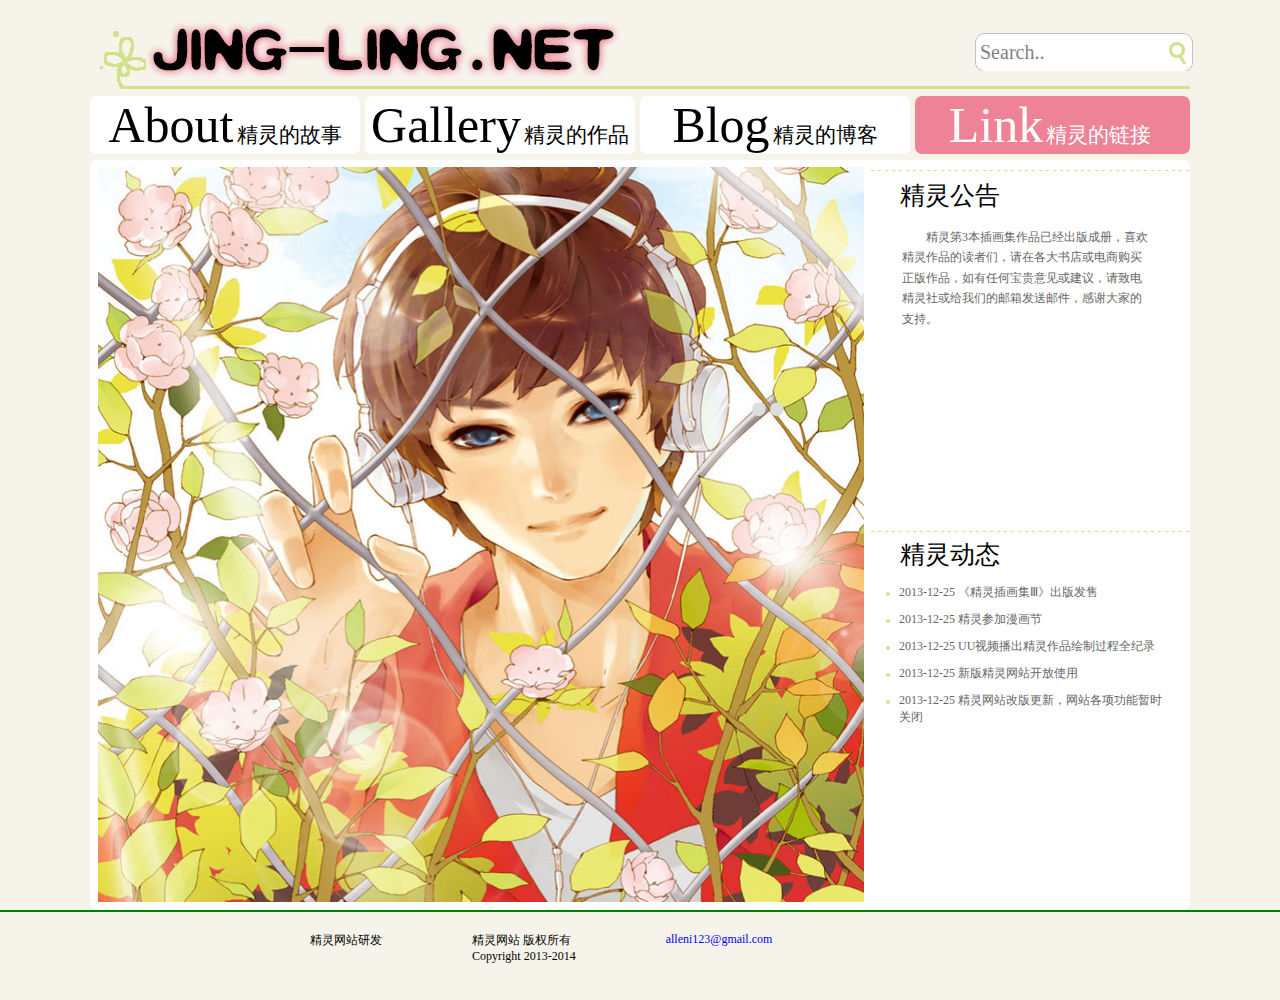
<file: index.html>
<!DOCTYPE html>
<html>
    <head>
        <meta charset="utf-8">

        <title>index</title>

        <link rel="stylesheet" type="text/css" href="css/demo-slideshow.css"/>
        <link rel="stylesheet" type="text/css" href="css/index.css"/>
        <link rel="stylesheet" type="text/css" href="css/main.css"/>

        <script type="text/javascript" src="js/jquery-1.9.0.js"></script>
        <script type="text/javascript" src="js/jquery.cycle2.min.js"></script>
        <script type="text/javascript" src="js/jquery.cms.common.js"></script>

        <script type="text/javascript">
			/*调用myInput*/

			$(function() {
				$("#search input").myInput();

				$("#rollpic").cycle({
					fx : 'fade',
					speed : 1500,
					timeout : 1500
				});

				$("#nav_con ul li.nav_hover").hover(function() {
					// $(this).addClass("nav_hover");
					$(this).css("background-color", "#ee8296");

				}, function() {
					$(this).css("background-color", "#fff");
				});
				
				
			 
				//$(".sel_page").css({'background-color':'#ee8296','color':'#fff'});
				
			});

        </script>
        
        <style type="text/css">
            #search_btn{
                position:absolute;
               
                display:inline-block;
                left:178px;
                height:40px;
                width:40px;
            }
            
            #search_btn:hover{
                cursor: pointer;
            }
        </style>

    </head>

    <body>
        <div id="header">
            <div id="header_con">
                <div id="header_con_wrapper">
                    <div id="logo"></div>
                    <div id="search">
                        <input type="text" value="Search.." />
                        <div id="search_btn"></div>
                    </div>
                </div>
            </div>
        </div>
        <div id="nav">
            <div id="nav_con">
                <ul>
                    <li class="nav_hover">
                        <span href="#" class="nav_con_mainli"><span class="nav_con_li_eng">About</span> <span class="nav_con_li_chn">精灵的故事</span></span>
                    </li>
                    <li class="nav_hover">
                        <span href="#" class="nav_con_mainli"><span class="nav_con_li_eng">Gallery</span> <span class="nav_con_li_chn">精灵的作品</span></span>
                    </li>
                    <li class="nav_hover">
                        <span href="#" class="nav_con_mainli"><span class="nav_con_li_eng">Blog</span> <span class="nav_con_li_chn">精灵的博客</span></span>
                    </li>
                    <li class="sel_page" style="margin-right: 0px;padding-right: 5px">
                        <span href="#" class="nav_con_mainli"><span class="nav_con_li_eng">Link</span> <span class="nav_con_li_chn">精灵的链接</span></span>
                    </li>
                </ul>
            </div>
        </div>

        <div id="content" style="height:750px">
            <div id="content_con">
                <div id="rollpic">
                    <div class="cycle-pager"></div>
                    <img src="css/img/roll-01.jpg" width="766px" height="735px" style="margin: 7px -2px;" id="img1"/>
                    <img src="css/img/roll-02.jpg" width="766px" height="735px" style="margin: 7px -2px;" id="img2"/>

                </div>

                <div id="announcement">
                    <!-- <div id="dot_line" style="">
                    . . . . . . . . . . . . . . . . . . . . . . . . . . . . . . . . . . . . . . . . . . . . . . . . .
                    </div>-->
                    <div class="dot_line">

                    </div>
                    <h3>精灵公告</h3>
                    <p>
                        精灵第3本插画集作品已经出版成册，喜欢精灵作品的读者们，请在各大书店或电商购买正版作品，如有任何宝贵意见或建议，请致电精灵社或给我们的邮箱发送邮件，感谢大家的支持。
                    </p>
                </div>
                <div id="affairs">
                    <div class="dot_line">

                    </div>

                    <dl>
                        <dt>
                            <span>精灵动态</span>
                        </dt>
                        <dd>
                            <span class="index_affairs_link_dot"></span><a href="#" class="index_affairs_link">2013-12-25 《精灵插画集Ⅲ》出版发售</a>
                        </dd>
                        <dd>
                            <span class="index_affairs_link_dot"></span><a href="#" class="index_affairs_link">2013-12-25 精灵参加漫画节</a>
                        </dd>
                        <dd>
                            <span class="index_affairs_link_dot"></span><a href="#" class="index_affairs_link">2013-12-25 UU视频播出精灵作品绘制过程全纪录</a>
                        </dd>
                        <dd>
                            <span class="index_affairs_link_dot"></span><a href="#" class="index_affairs_link">2013-12-25 新版精灵网站开放使用</a>
                        </dd>
                        <dd>
                            <span class="index_affairs_link_dot"></span><a href="#" class="index_affairs_link">2013-12-25 精灵网站改版更新，网站各项功能暂时关闭 </a>
                        </dd>
                    </dl>
                </div>

            </div>

        </div>

        <div id="bottom">
            <div id="bottom_con">
                <div id="rd_team">
                    精灵网站研发
                </div>
                <div id="copyright">
                    <p>
                        精灵网站 版权所有
                    </p>
                    <p>
                        Copyright 2013-2014
                    </p>
                </div>
                <div id="tech_support">
                    <a href="mailto:alleni123@gmail.com">alleni123@gmail.com</a>
                </div>
            </div>
        </div>

    </body>
</html>
</file>
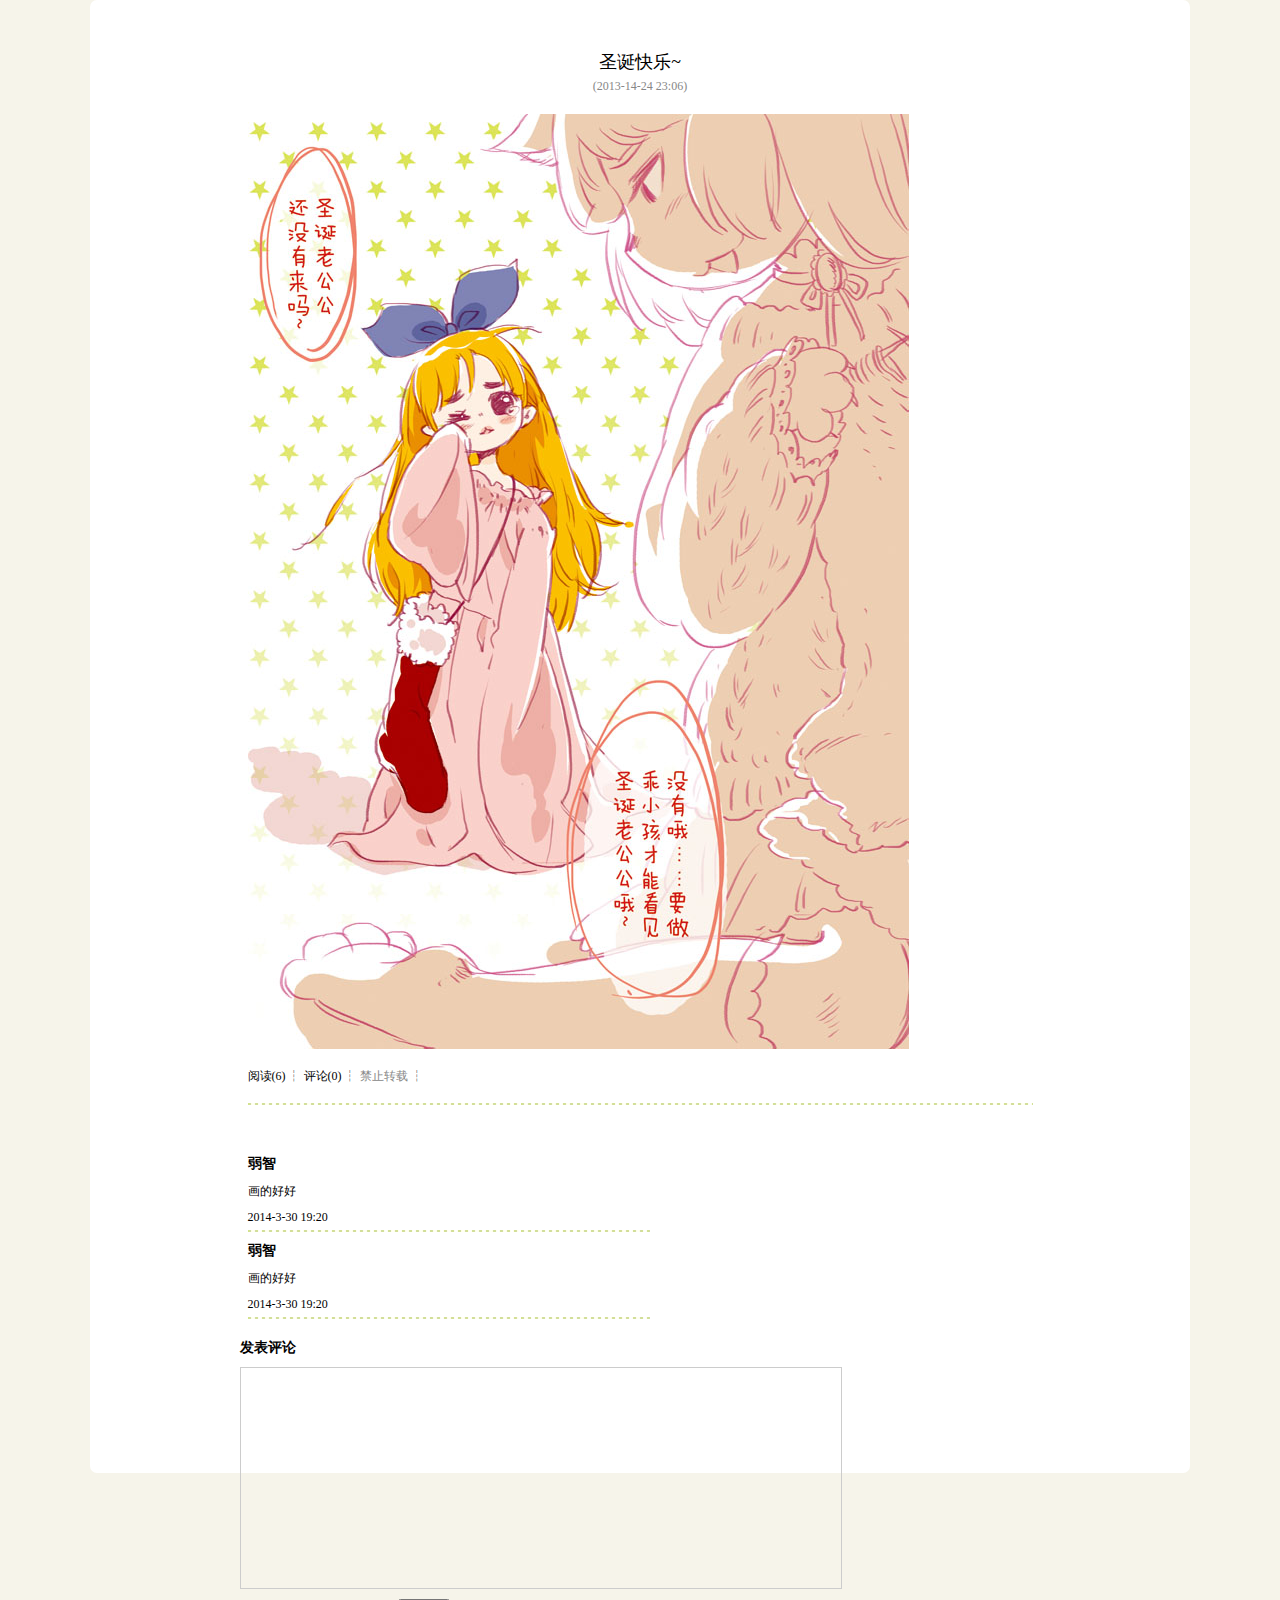
<file: blog_content.html>
<!DOCTYPE html>
<html lang="en">
    <head>
        <meta charset="utf-8">

        

        <title>blog_content</title>
       

        <!-- Replace favicon.ico & apple-touch-icon.png in the root of your domain and delete these references -->
        <link rel="shortcut icon" href="/favicon.ico">
        <link rel="apple-touch-icon" href="/apple-touch-icon.png">
        <link  rel="stylesheet" type="text/css" href="css/main.css"/>
        <style type="text/css">
            #blog_container {
                /*  border:1px solid blue;*/
                width: 75%;
                margin: 0 auto;
            }

            .blog {
                padding: 0 20px 40px;
                margin-top: 50px;
            }

            .blog a:visited, a:link, a:hover {
                color: #000;
            }

            /*.blog .content {
                width: 140px;
            }*/

            .blog .blog_title_h {
                padding-bottom: 20px;
            }

            .blog .blog_title_h .blog_title {
                text-align:center;
                margin-bottom:5px;
               
                /*margin: 0 auto;
                width: 200px;*/
            }

            .blog .blog_title span{
                 font-family: "微软雅黑";
                font-size: 18px;
            }

            .blog .tagMore {
                height: 15px;
                margin-bottom: 20px;
            }

            .blog .SG_txtc {
                text-align:center;
                color: #878787
            }

            .blog .linedot {
                background: url(css/img/line_dot.jpg);
                height: 2px;
            }
            
           
            
            .blog_comments .linedot{
                margin-top:5px;
                width:50%;
                   background: url(css/img/line_dot.jpg);
                height: 2px;
            }
            
            
             .blog_comments_wrapper{
                margin-left:20px;
            }
            
            
            .comment_content{
                margin-top:10px;
            }
            
            .comment_date{
                margin-top:10px;
            }
            
            .blog_comments{
               margin-top:10px;
            }
            
            .blog_comments .comment_owner span{
                font-weight:bold;
                 font-size:14px;
                color:#000;
            }

            .blog_addcomment {
                clear: both;
                margin: 0 auto;
                width: 800px;
                margin-top:20px;
            }
            
            .comment_header{
                margin-right:10px;
                
            }
            
            .comment_header_text{
                font-size:14px;
                font-weight:bold;
            }
            
            .comment_body{
                padding:10px 0;
            }

            .edui_container {
                border: 1px solid #ccc;
                font-size: 14px;
                outline: none;
                padding:0 10px;
            }
            
            .edui_container  p{
                margin:5px 0;
            }

        </style>
        
        <script type="text/javascript">
          
            
            window.onload=function(){
               function showNodes(){
                  console.log(document.getElementsByClassName("edui_container")[0].childNodes)  ;
              }
              
              var edui=document.getElementsByClassName("edui_container")[0];
              edui.onkeyup=function(e){
                if(e.keyCode==8){
                    
                    console.log(edui.childNodes.length);
                    if(edui.childNodes.length==0){
                            
                           var p=document.createElement("p");
                           edui.appendChild(p);
                           var br=document.createElement("br");
                           p.appendChild(br);
                           console.log(edui.childNodes);
                           edui.childNodes[0].focus();
                           
                    }
                }
              };
              
              //setInterval(showNodes,5000); 
              
              
             
            };
            
        </script>

    </head>

    <body>
        <div id="content">
            <div id="content_con" style="height:1473px">

                <div id="blog_container">
                    <div class="blog">
                        <div class="blog_title_h">
                            <div class="blog_title">
                                <span>圣诞快乐~</span>
                            </div>
                            <div class="time SG_txtc">
                                 <span>(2013-14-24 23:06)</span>
                            </div>

                        </div>
                        <div class="content">
                            <p>
                                <a href="#" target="_blank"> <img src="css/img/Christmas.jpg" /> </a>
                                <br>
                                <br>
                            </p>
                        </div>
                        <div class="tagMore">
                            <a href="#" target="_blank">阅读</a>(6) ┆ <a href="#" target="_blank">评论</a>(0) ┆ <span class="SG_txtc">禁止转载</span> ┆

                        </div>
                        <div class="linedot">
                            
                        </div>
                    </div>
                    
                    <div class="blog_comments_wrapper">
                        <div class="blog_comments">
                        
                        <div class="blog_comment_con">
                            <div class="comment_owner"><span>弱智</span></div>
                            <div class="comment_content">
                                画的好好
                            </div>
                            <div class="comment_date">
                                2014-3-30 19:20
                            </div>
                        </div>
                         <div class="linedot">
                            
                        </div>
                        
                        </div>
                        
                        
                         <div class="blog_comments">
                        
                        <div class="blog_comment_con">
                            <div class="comment_owner"><span>弱智</span></div>
                            <div class="comment_content">
                                画的好好
                            </div>
                            <div class="comment_date">
                                2014-3-30 19:20
                            </div>
                        </div>
                         <div class="linedot">
                            
                        </div>
                        
                        </div>
                        
                    </div>
                    

                    <div class="blog_addcomment">
                        <div class="comment_header clearfix">
                            <div class="comment_header_text">
                                发表评论
                            </div>
                        </div>
                        <div class="comment_body editor_wrapper">
                            <div class="edui_body">
                                <div class="edui_container" style="height:220px;width:580px" >
                                    <p contenteditable="true" style="width: 100%;height:100%">
                                        <br>
                                    </p>
                                </div>
                            </div>
                        </div>
                        
                        <div class="comment_foot">
                            <div class="comment_add">
                                发表评论人:<input type="text" name="commentor_name" size="10" />&nbsp;
                                <input type="button" value="提交评论"/>
                            </div>
                        </div>
                    </div>

                </div>
            </div>
        </div>

    </body>
</html>
</file>
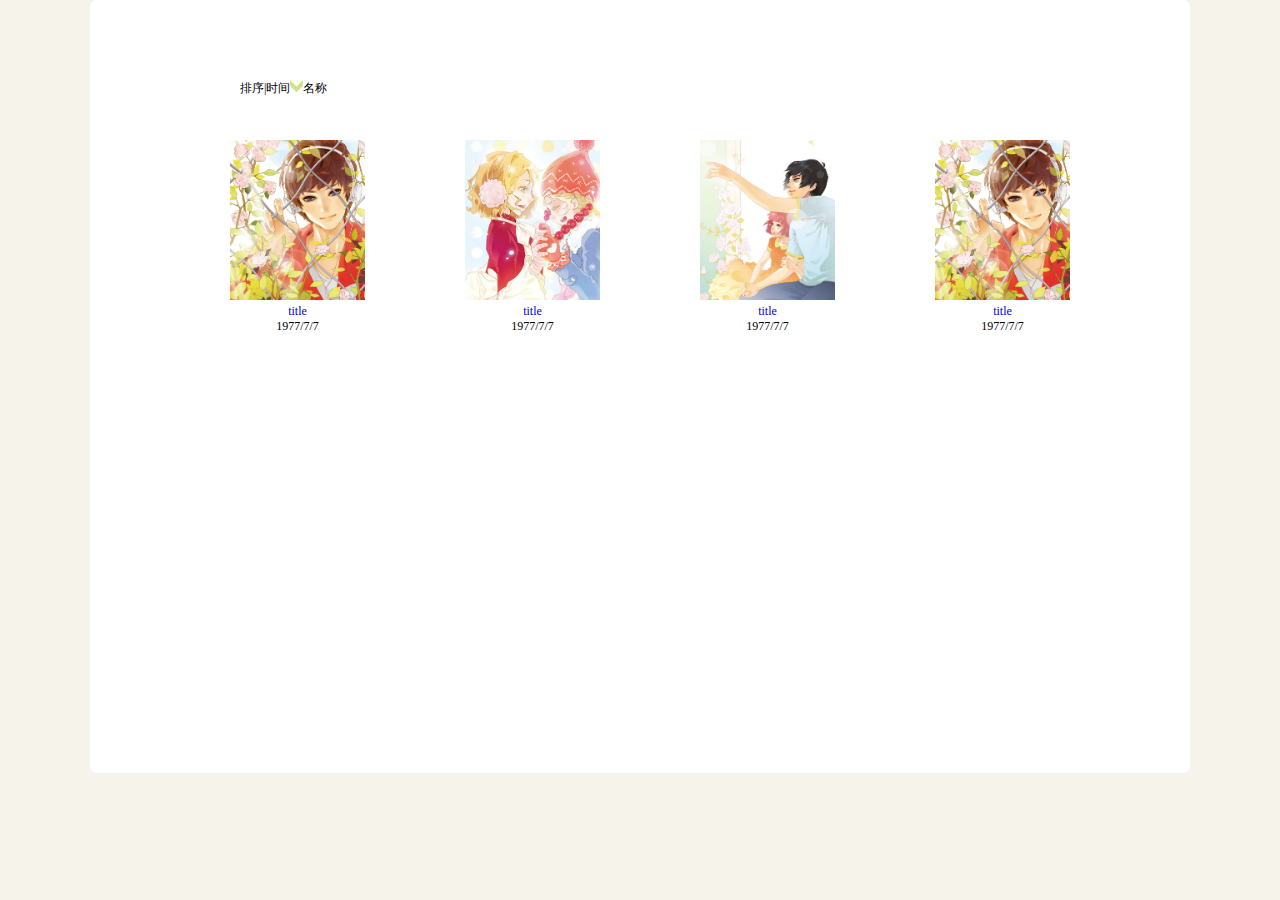
<file: gallery.html>
<!DOCTYPE html>
<html lang="en">
    <head>
        <meta charset="utf-8">

      
        <title>story</title>
      
        <!-- Replace favicon.ico & apple-touch-icon.png in the root of your domain and delete these references -->
        <link rel="shortcut icon" href="/favicon.ico">
        <link  rel="stylesheet" type="text/css" href="css/main.css"/>
         <link  rel="stylesheet" type="text/css" href="js/top_zoom.css"/>
          <script type="text/javascript" src="js/jquery-1.9.0.js"></script>
       <script type="text/javascript" src="js/jquery_draggable.js"></script>
       <script type="text/javascript" src="js/top_zoom.js"></script>
        <script type="text/javascript" src="js/dialog.js"></script>
      
        
        <style type="text/css">
            #content_con {
                background-color: #fff;
                border-radius: 7px;
            }

            #content_con #sort_order {
                width: 100%;
                height: 100px;
                position: relative;
                top: 80px;
                left: 150px;
            }

            #content_con #sort_order ul li {
                list-style: none;
                float: left;
                font-family: "宋体"
            }

            #img_container {
                margin-left: 140px
            }

            .gallery_img {
                float: left;
                width: 160px;
                margin: 10px 12px;
            }
            
            #img_container li{
                float:left;
                display:inline;
                overflow:hidden;
                width:135px;
                margin-right:100px;
                height:270px;
                padding:40px 0 0 0;
                position:relative;
            }
            
              .gallery_img_title{
            text-align: center}
            
            .gallery_img_intro{
            text-align:center}
            
            #img_container li img{
                cursor:pointer;
            }
            
            .clearfix:after{
                content:".";
                display:block;
                height:0;
                visibility:hidden;
                clear:both;
            }

        </style>


        <script type="text/javascript">
            $(function(){
              //  $(".gallery_img_img").drags();
            //  $("#gallery_img_img img").
                $("#appendParent").imgzoom({
                    imgSelector : ".click_img"
                });
                
              
               
            });
            
        </script>

    </head>

    <body>
        
         
        
        <div id="appendParent"></div>
        
        <div id="content">
            <div id="content_con" style="height:773px">

                <div id="sort_order">
                    <ul>
                        <li>
                            排序|
                        </li>
                        <li>
                            时间<img src="css/img/descending.jpg" alt="descending"/>
                        </li>
                        <li>
                            名称
                        </li>
                    </ul>

                </div>
                
                
                <div id="img_container" class="clearfix">
                    <ul class="clearfix">
                        <li>
                            <div class="gallery_img_img">
                               <img alt=""
                            src="css/img/roll-01.jpg" width="160" height="160" w="766" h="786" class="click_img" />
                            </div>
                             <div class="gallery_img_title">
                            <span><a href="id" title="title">title</a> </span>
                        </div>
                        <div class="gallery_img_intro">
                            <span> 1977/7/7</span>
                        </div>
                        </li>
                        
                        
                          <li>
                            <div class="gallery_img_img">
                               <img alt=""
                            src="css/img/roll-02.jpg" width="160" height="160"  class="click_img" w="766" h="786" />
                            </div>
                             <div class="gallery_img_title">
                            <span><a href="*id" title="title">title</a> </span>
                        </div>
                        <div class="gallery_img_intro">
                            <span> 1977/7/7</span>
                        </div>
                        </li>
                        
                        
                        
                          <li>
                            <div class="gallery_img_img">
                               <img alt=""
                            src="css/img/roll-03.jpg" width="160" height="160" class="click_img" w="766" h="786" />
                            </div>
                             <div class="gallery_img_title">
                            <span><a href="*id" title="title">title</a> </span>
                        </div>
                        <div class="gallery_img_intro">
                            <span> 1977/7/7</span>
                        </div>
                        </li>
                        
                          <li>
                            <div class="gallery_img_img">
                               <img alt=""
                            src="css/img/roll-01.jpg" width="160" height="160" class="click_img" w="766" h="786"/>
                            </div>
                             <div class="gallery_img_title">
                            <span><a href="*id" title="title">title</a> </span>
                        </div>
                        <div class="gallery_img_intro">
                            <span> 1977/7/7</span>
                        </div>
                        </li> 
                        
                        
                    </ul>
                </div>
                


            </div>
        </div>

    </body>
</html>
</file>
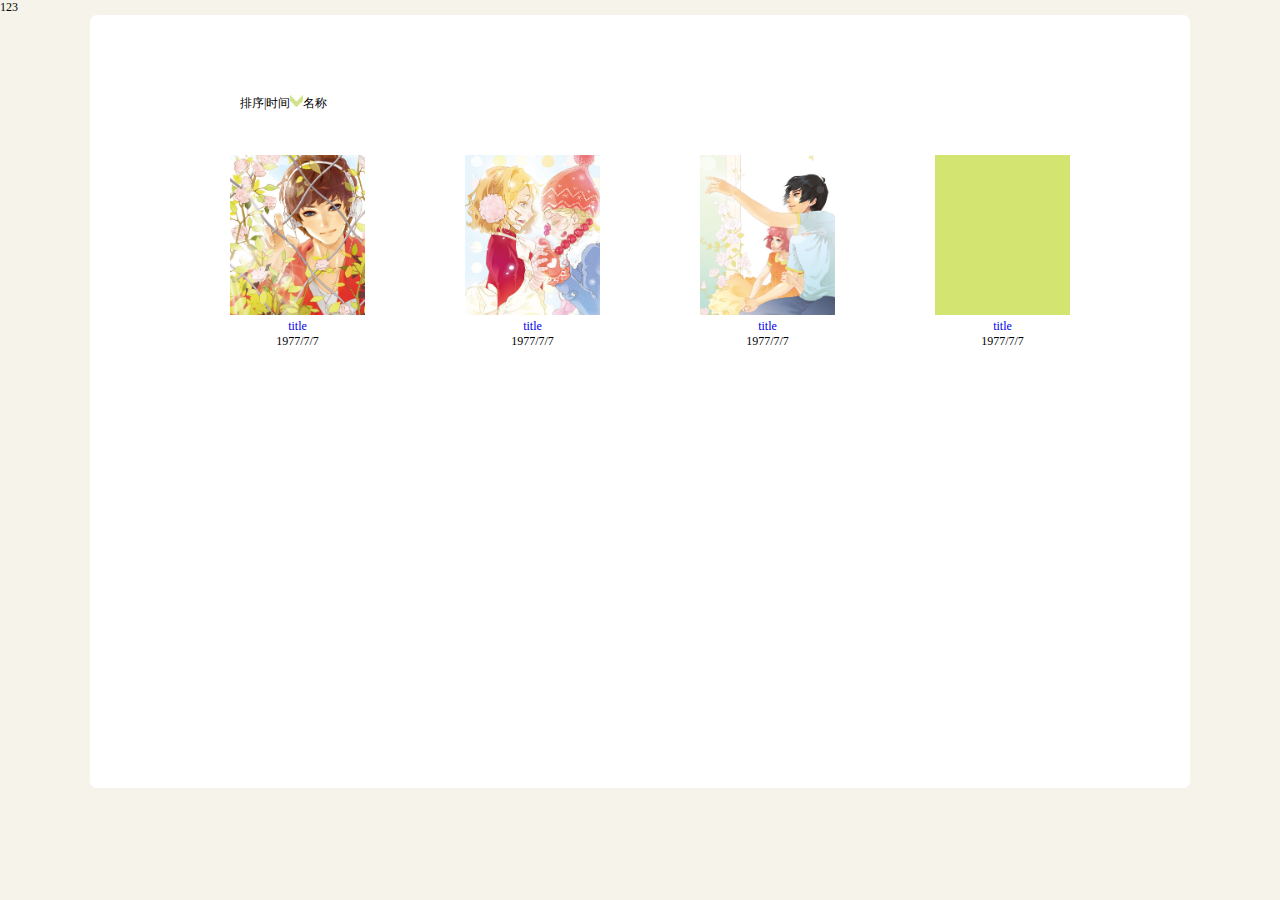
<file: gallery_v2.html>
<!DOCTYPE HTML>
<html>
    <head>
        <meta charset="utf-8">

      
        <title>story</title>
      
       
        <link  rel="stylesheet" type="text/css" href="css/main.css"/>
         <link  rel="stylesheet" type="text/css" href="js/top_zoom.css"/>
          <link  rel="stylesheet" type="text/css" href="js/top_zoom_bg.css"/>
        
          
          
          <script type="text/javascript" src="js/jquery-1.9.0.js"></script>
       <script type="text/javascript" src="js/jquery_draggable.js"></script>
       <script type="text/javascript" src="js/top_zoom_v2.js"></script>
        <script type="text/javascript" src="js/dialog.js"></script>
      
        
        <style type="text/css">
           html,body{
                height:100%;
            }
        
            #content_con {
                background-color: #fff;
                border-radius: 7px;
            }

            #content_con #sort_order {
                width: 100%;
                height: 100px;
                position: relative;
                top: 80px;
                left: 150px;
            }

            #content_con #sort_order ul li {
                list-style: none;
                float: left;
                font-family: "宋体"
            }

            #img_container {
                margin-left: 140px
            }

            .gallery_img {
                float: left;
                width: 160px;
                margin: 10px 12px;
            }
            
            #img_container li{
                float:left;
                display:inline;
                overflow:hidden;
                width:135px;
                margin-right:100px;
                height:270px;
                padding:40px 0 0 0;
                position:relative;
            }
            
              .gallery_img_title{
            text-align: center}
            
            .gallery_img_intro{
            text-align:center}
            
            #img_container li img{
                cursor:pointer;
            }
            
            .clearfix:after{
                content:".";
                display:block;
                height:0;
                visibility:hidden;
                clear:both;
            }

        </style>


        <script type="text/javascript">
            $(function(){
              //  $(".gallery_img_img").drags();
            //  $("#gallery_img_img img").
           
       
                       
                var height=Math.max($(document).height(), $(window).height());
                    $("#appendParent").JLzoom.init($("#appendParent"));
                
                
               
            });
            
        </script>

    </head>

    <body>
        
        <div id="12">123</div>
         
       
        <div id="appendParent"></div>
        
        <div id="content">
            <div id="content_con" style="height:773px">

                <div id="sort_order">
                    <ul>
                        <li>
                            排序|
                        </li>
                        <li>
                            时间<img src="css/img/descending.jpg" alt="descending"/>
                        </li>
                        <li>
                            名称
                        </li>
                    </ul>

                </div>
                
                
                <div id="img_container" class="clearfix">
                    <ul class="clearfix">
                        <li>
                            <div class="gallery_img_img">
                               <img alt=""
                            src="css/img/roll-01.jpg" zoomsrc="css/img/roll-01.jpg" fullsrc="css/img/roll-01-full.jpg" width="160" height="160" w="766" h="786" class="click_img" />
                            </div>
                             <div class="gallery_img_title">
                            <span><a href="id" title="title">title</a> </span>
                        </div>
                        <div class="gallery_img_intro">
                            <span> 1977/7/7</span>
                        </div>
                        </li>
                        
                        
                          <li>
                            <div class="gallery_img_img">
                               <img alt=""
                            src="css/img/roll-02.jpg" zoomsrc="css/img/roll-02.jpg" fullsrc="css/img/roll-02-full.jpg" width="160" height="160"  class="click_img" w="766" h="786" />
                            </div>
                             <div class="gallery_img_title">
                            <span><a href="*id" title="title">title</a> </span>
                        </div>
                        <div class="gallery_img_intro">
                            <span> 1977/7/7</span>
                        </div>
                        </li>
                        
                        
                        
                          <li>
                            <div class="gallery_img_img">
                               <img alt=""
                            src="css/img/roll-03.jpg" zoomsrc="css/img/roll-03.jpg" fullsrc="css/img/roll-03-full.jpg" width="160" height="160" class="click_img" w="766" h="786" />
                            </div>
                             <div class="gallery_img_title">
                            <span><a href="*id" title="title">title</a> </span>
                        </div>
                        <div class="gallery_img_intro">
                            <span> 1977/7/7</span>
                        </div>
                        </li>
                        
                          <li>
                            <div class="gallery_img_img">
                               <img alt=""
                            src="css/img/roll-04.jpg" width="160" height="160" class="click_img" w="700" h="150"/>
                            </div>
                             <div class="gallery_img_title">
                            <span><a href="*id" title="title">title</a> </span>
                        </div>
                        <div class="gallery_img_intro">
                            <span> 1977/7/7</span>
                        </div>
                        </li> 
                        
                        
                    </ul>
                </div>
                


            </div>
        </div>

    </body>
</html>
</file>
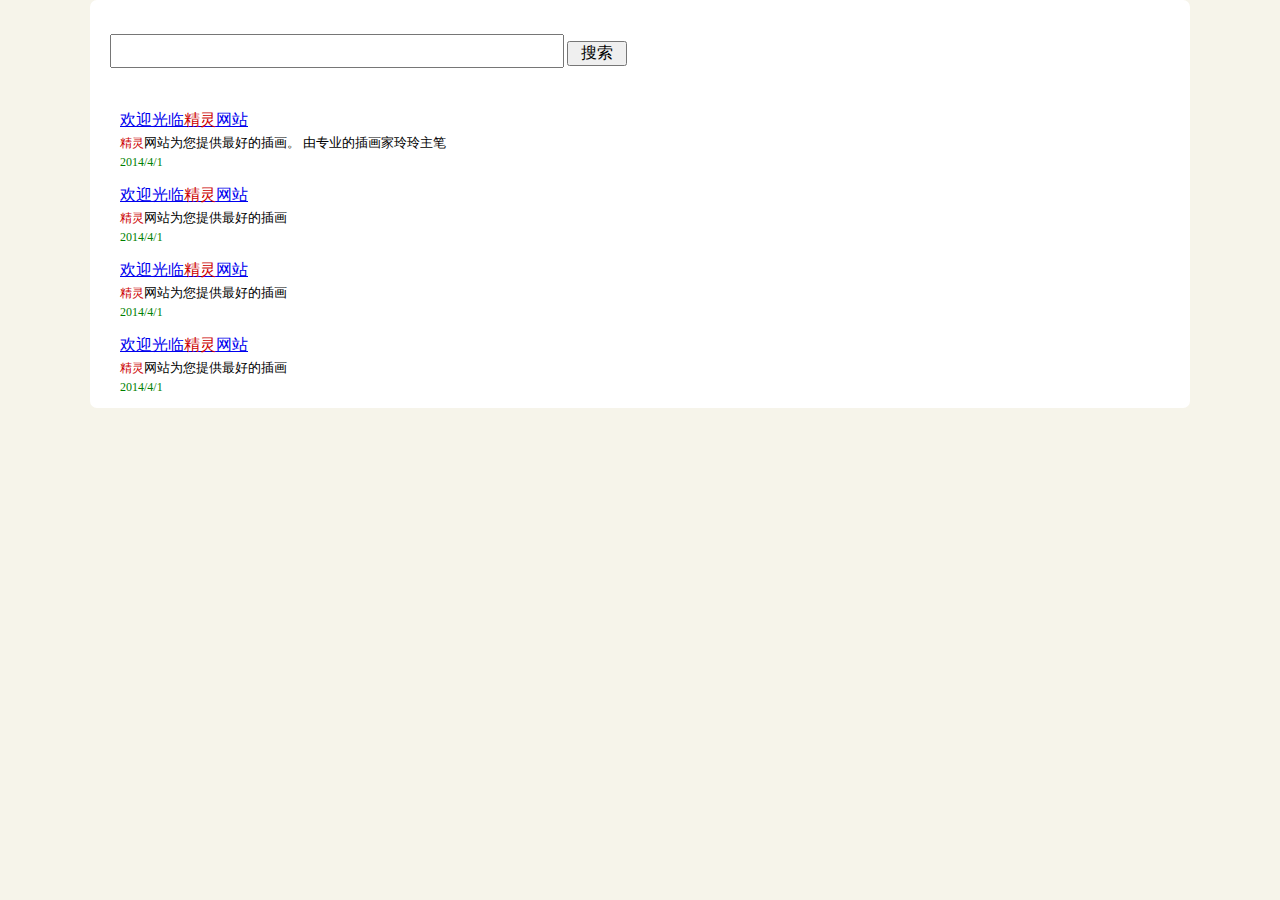
<file: search.html>
<!DOCTYPE html>
<html lang="en">
    <head>

        <link rel="shortcut icon" href="/favicon.ico">
        <link rel="apple-touch-icon" href="/apple-touch-icon.png">

        <link rel="stylesheet" type="text/css" href="css/main.css"/>

        <style type="text/css">
            em {
                font-style: normal;
                color: #cc0000;
            }
            
            #search_wrapper{
                padding-left:20px;
                /*margin-bottom: 14px;*/
                margin:14px 0;
            }
            #content_search{
                padding-top:20px;
            }

            #result_container {
                line-height: 1.54;
                margin-top:40px;
            }
            
            #result_con{
                padding-left:30px;
            }

            .result {
                margin-bottom: 12px;
                border-collapse: collapse;
            }

            .result_title {

                font-weight: normal;
            }
            
            .result_title a{
                text-decoration: underline;
            }

            .result_title a, .result_title em {
                font-size: medium;
            }

            .result_summary {
                font-size: 13px;
            }
            
            .create_date{
                color:green;
            }
            
            #search_con{
                height:30px;
                width:450px;
                 font-size:20px;
            }
            
            #search_button{
                width:60px;
                height:25px;
                font-size:medium;
            }

        </style>
    </head>

    <body>

        <div id="content">
            <div id="content_con">
                
                <div id="search_wrapper">
                <div id="content_search">
                    <input type="text" size="20" id="search_con">
                    <input type="button"   id="search_button" value="搜索" />
                    
                </div>
                </div>
                <div id="result_container">
                    <div id="result_con">
                        <div class="result">
                            <h3 class="result_title"><a href="#">欢迎光临<em>精灵</em>网站</a></h3>

                            <div class="result_summary">
                                <em>精灵</em>网站为您提供最好的插画。 由专业的插画家玲玲主笔
                            </div>

                            <div class="f13">
                                <span class="create_date">2014/4/1</span>

                            </div>
                        </div>

                        <div class="result">
                            <h3 class="result_title"><a href="#">欢迎光临<em>精灵</em>网站</a></h3>

                            <div class="result_summary">
                                <em>精灵</em>网站为您提供最好的插画
                            </div>

                            <div class="f13">
                                <span class="create_date">2014/4/1</span>

                            </div>
                        </div>
                        
                        
                        
                        
                           <div class="result">
                            <h3 class="result_title"><a href="#">欢迎光临<em>精灵</em>网站</a></h3>

                            <div class="result_summary">
                                <em>精灵</em>网站为您提供最好的插画
                            </div>

                            <div class="f13">
                                <span class="create_date">2014/4/1</span>

                            </div>
                        </div>
                        
                        
                        
                           <div class="result">
                            <h3 class="result_title"><a href="#">欢迎光临<em>精灵</em>网站</a></h3>

                            <div class="result_summary">
                                <em>精灵</em>网站为您提供最好的插画
                            </div>

                            <div class="f13">
                                <span class="create_date">2014/4/1</span>

                            </div>
                        </div>
                        
                    </div>
                </div>

            </div>

        </div>

    </body>
</html>
</file>
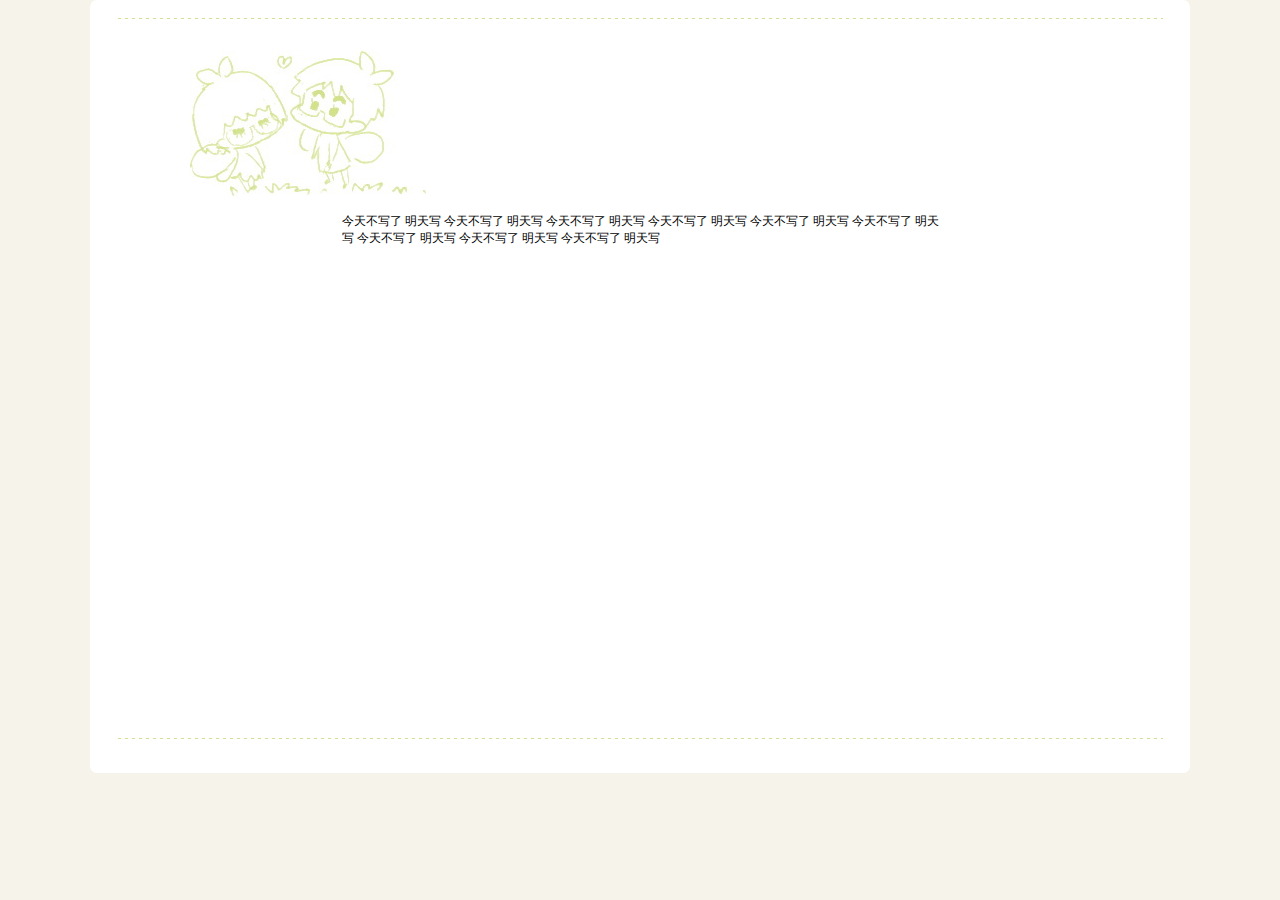
<file: story.html>
<!DOCTYPE html>
<html lang="en">
    <head>
        <meta charset="utf-8">

        <!-- Always force latest IE rendering engine (even in intranet) & Chrome Frame
        Remove this if you use the .htaccess -->
        <meta http-equiv="X-UA-Compatible" content="IE=edge,chrome=1">

        <title>story</title>
        <meta name="description" content="">
        <meta name="author" content="Administrator">

        <meta name="viewport" content="width=device-width; initial-scale=1.0">

        <!-- Replace favicon.ico & apple-touch-icon.png in the root of your domain and delete these references -->
        <link rel="shortcut icon" href="/favicon.ico">
        <link rel="apple-touch-icon" href="/apple-touch-icon.png">
        <link  rel="stylesheet" type="text/css" href="css/main.css"/>
        <style type="text/css">
             #content_con {
                background-color: #fff;
                border-radius: 7px;
            }
        
            #content_con #about {
                height: 773px;
                background: url(css/img/story_bg.jpg) no-repeat 100px 50px;
            }

            #content_con #about_content {
                position: relative;
                top: 212px;
                width: 597px;
                margin: 0 auto;
            }

            #content_con .linedot {
                position: relative;
                background: url(css/img/line_dot.jpg);
                height: 1px;
                width: 95%;
                margin: 0 auto;
            }

            #content_con .top_linedot {
                top: 18px;
            }
            #content_con .bottom_linedot {
                top: 703px;
            }

        </style>

    </head>

    <body>
        <div id="content">
            <div id="content_con" style="height:773px">

                <div id="about">
                    <div class="linedot top_linedot">

                    </div>
                    <div id="about_content">
                        今天不写了 明天写 今天不写了 明天写
                        今天不写了 明天写
                        今天不写了 明天写
                        今天不写了 明天写
                        今天不写了 明天写
                        今天不写了 明天写
                        今天不写了 明天写
                        今天不写了 明天写
                    </div>

                    <div class="linedot bottom_linedot">

                    </div>

                </div>
            </div>
        </div>

    </body>
</html>
</file>
<file: css/demo-slideshow.css>
/*
 these are just the default styles used in the Cycle2 demo pages.
 you can use these styles or any others that you wish.
 */

/* set border-box so that percents can be used for width, padding, etc (personal preference) */
.cycle-slideshow, .cycle-slideshow * {
    -webkit-box-sizing: border-box;
    -moz-box-sizing: border-box;
    box-sizing: border-box;
}

.cycle-slideshow {
    width: 45%;
    min-width: 200px;
    max-width: 500px;
    margin: 10px auto;
    padding: 0;
    position: relative;
    background: url(http://malsup.github.com/images/spinner.gif) 50% 50% no-repeat;
}

/* slideshow images (for most of the demos, these are the actual "slides") */
.cycle-slideshow img {
    /*
     some of these styles will be set by the plugin (by default) but setting them here
     helps avoid flash-of-unstyled-content
     */
    position: absolute;
    top: 0;
    left: 0;
    width: 100%;
    padding: 0;
    display: block;
}

/* in case script does not load */
.cycle-slideshow img:first-child {
    position: static;
    z-index: 100;
}

/* pager */
.cycle-pager {
    left:650px;
    width: 100%;
    z-index: 500;
    position: absolute;
    top: 220px;
    overflow: hidden;
}
.cycle-pager span {
    font-family: arial;
    font-size: 50px;
    width: 18px;
    height: 16px;
    display: inline-block;
    color: #ddd;
    cursor: pointer;
}
.cycle-pager span.cycle-pager-active {
    color: #D69746;
}
.cycle-pager > * {
    cursor: pointer;
}

/* caption */
.cycle-caption {
    position: absolute;
    color: white;
    bottom: 15px;
    right: 15px;
    z-index: 700;
}

/* overlay */
.cycle-overlay {
    font-family: tahoma, arial;
    position: absolute;
    bottom: 0;
    width: 100%;
    z-index: 600;
    background: black;
    color: white;
    padding: 15px;
    opacity: .5;
}

/* prev / next links */
.cycle-prev, .cycle-next {
    position: absolute;
    top: 0;
    width: 30%;
    opacity: 0;
    filter: alpha(opacity=0);
    z-index: 800;
    height: 100%;
    cursor: pointer;
}
.cycle-prev {
    left: 0;
    background: url(http://malsup.github.com/images/left.png) 50% 50% no-repeat;
}
.cycle-next {
    right: 0;
    background: url(http://malsup.github.com/images/right.png) 50% 50% no-repeat;
}
.cycle-prev:hover, .cycle-next:hover {
    opacity: .7;
    filter: alpha(opacity=70)
}

.disabled {
    opacity: .5;
    filter: alpha(opacity=50);
}

/* display paused text on top of paused slideshow */
.cycle-paused:after {
    content: 'Paused';
    color: white;
    background: black;
    padding: 10px;
    z-index: 500;
    position: absolute;
    top: 10px;
    right: 10px;
    border-radius: 10px;
    opacity: .5;
    filter: alpha(opacity=50);
}

/*
 media queries
 some style overrides to make things more pleasant on mobile devices
 */

@media only screen and (max-width: 480px) , only screen and (max-device-width: 480px) {
    .cycle-slideshow {
        width: 200px;
    }
    .cycle-overlay {
        padding: 4px
    }
    .cycle-caption {
        bottom: 4px;
        right: 4px
    }
}
</file>
<file: css/index.css>
<style type="text/css">
* {
    margin: 0px;
    padding: 0px;
    font-size: 12px;
    font-family: "宋体"
}

body {
    background: #f6f4ea
}
a {
    text-decoration: none
}

/*框架开始*/


/*content*/

/* content_con .dot_line {
 position: relative;
 top: 10px;
 color: #D1E28C;
 font-family: arial;
 font-size: 9px;
 left: 30px;
 }*/

#content_con .dot_line {
    position: relative;
    background: url(img/line_dot.jpg);
    height: 1px;
    top: 10px;
}

#content_con {
    background-color: #fff;
    /*margin-top: 8px;*/
    border-radius: 7px;
}

#rollpic {
    float: left;
    width: 766px;
    height: 750px;
    margin-left: 10px;
}

#announcement {
    float: left;
    width: 319px;
    height: 361px;
    margin-left: 5px;
}

#announcement h3 {
    position: relative;
    left: 29px;
    font-family: "微软雅黑";
    font-size: 25px;
    top: 18px;
    font-weight: normal;
}

#announcement p {
    top: 33px;
    position: relative;
    left: 31px;
    width: 250px;
    height: 60px;
    white-space: normal;
    line-height: 1.7em;
    text-indent: 2em;
    color: #666;
}

#affairs {
    float: left;
    width: 319px;
    height: 361px;
    margin-left: 5px;
}

#affairs dl {
    top: 10px;
    position: relative;
}

#affairs dt {
    height: 30px;
    padding-bottom: 17px;
}

#affairs dt span {
    position: relative;
    top: 6px;
    left: 29px;
    font-family: "微软雅黑";
    font-size: 25px;
}

#affairs dd {
    padding: 5px 0px;
    width: 295px;
}

#affairs dd .index_affairs_link_dot {

    background: url(img/dot.jpg) no-repeat;
    background-position: 15px 50%;
    padding-left: 19px;
    position: relative;
    width: 9px;
    height: 20px;
    float: left;
}

a.index_affairs_link:link, a.index_affairs_link:visited {
    color: #666;
    line-height: 17px;
}

.cycle-pager img {
    border: 1px solid #d1e28b;
}

 

</style>
</file>
<file: css/main.css>
<style type="text/css">
body, ul, ol, li, p, h1, h2, h3, h4, h5, h6, form, label, dl, dt, dd, fieldset, img {
    margin: 0;
    padding: 0;
    border: 0;
    list-style: none
}
table, th, td {
    margin: 0;
    padding: 0;
}

* {
    margin: 0;
    padding: 0;
    font-size: 12px;
    font-family: "宋体"
}
 .clearfix:after{
                content:".";
                display:block;
                height:0;
                visibility:hidden;
                clear:both;
            }

body {
    background: #f6f4ea
}
a {
    text-decoration: none
}



/*框架开始*/
#header_con, #nav_con, #content_con, #bottom_con {
    /*  border: 1px solid blue;*/
    width: 1100px;
    position: absolute;
    left: 50%;
    margin-left: -550px;
}

#content_con {
    background-color: #fff;
    border-radius: 7px;
}

#header {
    height: 96px;
    
}
#header_con {
    position: absolute;
    /*top: 23px;*/
   top:20px;
    background: url(img/bg_hua.jpg) no-repeat 8px 8px;
}

#header_con_wrapper{
    position:relative;
    height:95px;
    
}

#nav {
    height: 64px
}

#logo {
    width: 530px;
    height: 58px;
    background: url(img/logo.jpg) 56px no-repeat;
    float: left
}

.nav_hover {
    background-color: #ee8296;
    color: #000;
	cursor:pointer;
}


#nav_con ul li {
    list-style: none;
    float: left;
    width: 270px;
    height: 58px;
    text-align: center;
    background-color: #fff;
    margin-right: 5px;
    border-radius: 7px;
}

#nav_con ul li.sel_page{
    background-color: #EE8296;
    color:#fff;
}

#nav_con ul li .nav_con_mainli {

}

#nav_con ul li span .nav_con_li_eng {
    font-size: 50px;
}
#nav_con ul li span .nav_con_li_chn {
    font-size: 21px;
}

#nav_con ul li span {
    font-family: "方正喵呜体"
}

#search {
    position: absolute;
    left: 885px;
    top: 13px;
    width: 218px;
    height: 38px;
    background: url(img/search.jpg);
}

#search input {
    height: 32px;
    width: 155px;
    font-size: 20px;
    border: none;
    margin-top: 3px;
    margin-left: 5px;
    outline: 0;
}

/*content*/

/*bottom*/
#bottom {
    height: 88px;
    /*background: url(img/bottom_bg.jpg);*/
    width: 100%;
    float: left;
    border-top: 2px solid green;
}

#bottom_con div {
    float: left;
    position: relative;
    top: 20px;
}

#bottom_con #rd_team {
    left: 220px;
}
#bottom_con #copyright {
    left: 310px;
}
#bottom_con #tech_support {
    left: 400px;
}

</style>
</file>
<file: js/top_zoom.css>
.zoominner {
    padding: 5px 10px 10px;
    background: #fff;
    text-align: left;
}

.zoominner p {
    padding: 6px 0;
    font-family: "方正喵呜体"
}

.zoominner p span {
    padding-bottom: 10px;
}

.zoominner p span .imgzoom_btn {
  padding: 6px 6px;
margin-left: 1px;
}

.imgzoom_btn:visited,.imgzoom_btn:link{
    color:black;
}

.imgzoom_btn:hover{
    color:gray;
}

.imgzoom_btn:visited:hover{
    color:gray;
}

 

 



.img_prev, .img_next{
    width:80px;
    position:absolute;
    cursor:pointer;
    margin-top:18px;
}

.img_prev{
      background: url(pic-prev.png) no-repeat 0 100px;
}

.img_next{
    background: url(pic-next.png) no-repeat 15px 100px;
    right:10px;
}

.img_prev span, .img_next span{
    margin-top:20px;
}

.y {
    float: right;
}
</file>
<file: js/top_zoom_bg.css>
#leftpointer {
    width: 45px;
    position: absolute;
    height: 45px;
  /*  top: 180px;
    left: -5px;*/
    background-image: url(../css/img/bg_img.jpg);
    background-repeat: no-repeat;
    background-position: 0px -224px;
}


#rightpointer {
    width: 45px;
    position: absolute;
    height: 45px;
  /*  top: 180px;
    left: -5px;*/
    background-image: url(../css/img/bg_img.jpg);
    background-repeat: no-repeat;
    background-position: -55px -224px;
}


.imgzoom_btn{
    height:30px;
}


.img_page{
    opacity:0;
}
</file>
